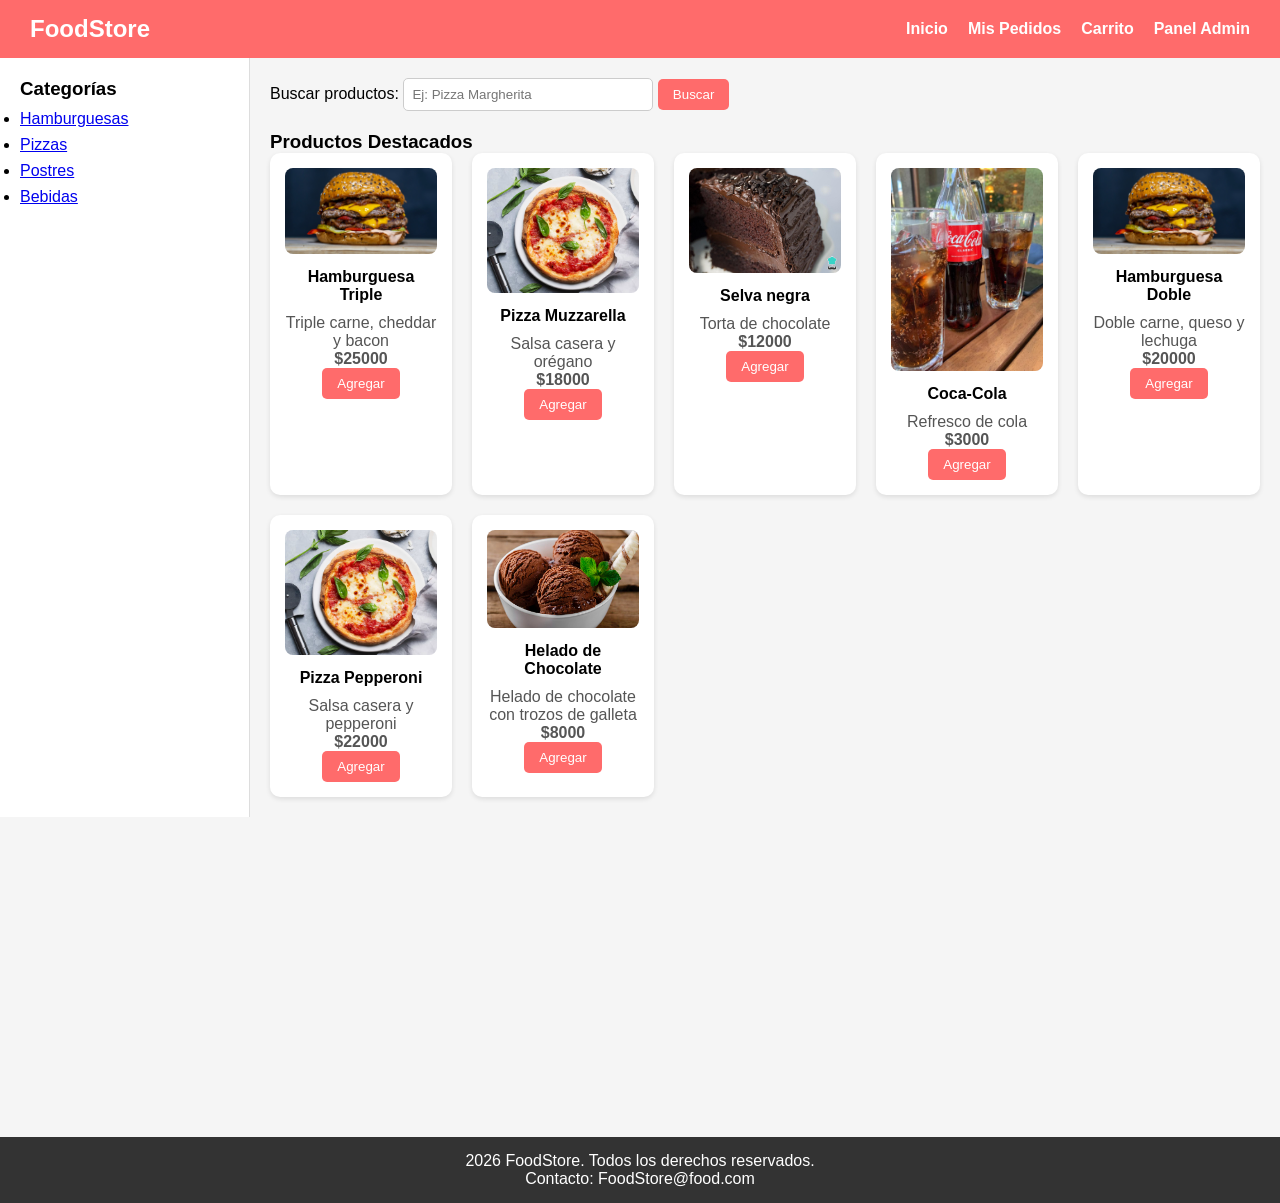
<file: Html/index.html>
<!DOCTYPE html>
<html lang="en">
<head>
    <meta charset="UTF-8">
    <meta name="viewport" content="width=device-width, initial-scale=1.0">
    <title>FoodStore</title>
    <link rel="stylesheet" href="css/styles.css">
</head>
<body>
<header>
    <h1>FoodStore</h1>
    <nav>
    <ul>
        <li><a href="#">Inicio</a></li>
        <li><a href="#">Mis Pedidos</a></li>
        <li><a href="#">Carrito</a></li>
        <li><a href="admin.html" target="_blank">Panel Admin</a></li>
    </ul>
</nav>
</header>



<aside>
    <h3>Categorías</h3>
    <ul id="lista-categorias">
        
    </ul>
</aside>

<main>
    <form action="/search" method="POST">
        <label for="query">Buscar productos:</label>
        <input type="text" id="query" name="query" placeholder="Ej: Pizza Margherita">
        <button type="submit">Buscar</button>
    </form>

<h3>Productos Destacados</h3>
<section id="productos"> 

  
   

</section>     

</main>

<footer>    
    <p>2026 FoodStore. Todos los derechos reservados.</p>
    <p>Contacto: FoodStore@food.com </p>
</footer>  
</body>      
<script type="module" src="./js/main.js"></script>
</html>
</file>
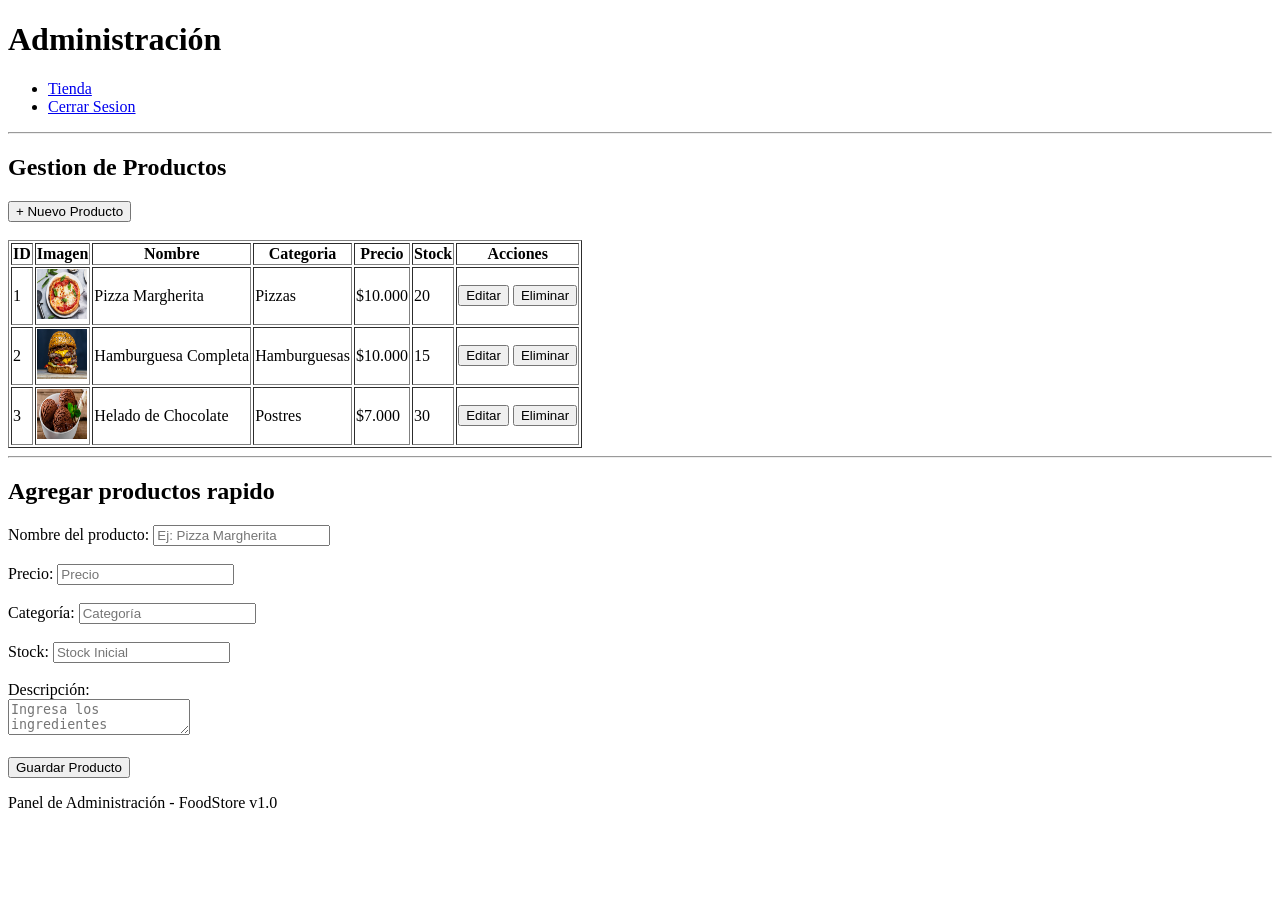
<file: Html/admin.html>
<!DOCTYPE html>
<html lang="en">    
<head>
    <meta charset="UTF-8">
    <meta name="viewport" content="width=device-width, initial-scale=1.0">
    <title>Panel de Administración</title>  
</head>
<body>
<header>
    <h1>Administración</h1>
    <nav>
    <ul>
        <li><a href="index.html" target="_blank">Tienda</a></li>
        <li><a href="#">Cerrar Sesion</a></li>
    </ul>
</nav>
</header>

<hr>

<main>
    <h2>Gestion de Productos</h2>
    <button>+ Nuevo Producto</button>
<br>    
<br>
    <table border="1">
        <thead>
            <tr>
                <th>ID</th>
                <th>Imagen</th>
                <th>Nombre</th>
                <th>Categoria</th>
                <th>Precio</th>
                <th>Stock</th>
                <th>Acciones</th>
            </tr>
        </thead>
        <tbody>
            <tr>
                <td>1</td>
                <td><img src="img/pizza.avif" alt="Pizza Margherita" width="50px" height="50px"></td>
                <td>Pizza Margherita</td>
                <td>Pizzas</td>
                <td>$10.000</td>
                <td>20</td>
                <td><button>Editar</button> <button>Eliminar</button></td>
            </tr>
            <tr>
                <td>2</td>
                <td><img src="img/smash-burger-que-es.jpg" alt="Hamburguesa Completa" width="50px" height="50px"></td>
                <td>Hamburguesa Completa</td>
                <td>Hamburguesas</td>
                <td>$10.000</td>
                <td>15</td>
                <td><button>Editar</button> <button>Eliminar</button></td>
            </tr>
            <tr>
                <td>3</td>
                <td><img src="img/helado_de_chocolate.jpg" alt="Helado de chocolate" width="50px" height="50px"></td>
                <td>Helado de Chocolate</td>
                <td>Postres</td>
                <td>$7.000</td>
                <td>30</td>
                <td><button>Editar</button> <button>Eliminar</button></td>
        </tbody>
    </table>

<hr>

<h2>Agregar productos rapido</h2>
<form action="/add-product" method="POST">
    <label for="name">Nombre del producto:</label>
    <input type="text" name="name" placeholder="Ej: Pizza Margherita" required>
    <br>
<br>
    <label for="price">Precio:</label>
    <input type="number" name="price" placeholder="Precio" required>
    <br>
    <br>
    <label for="category">Categoría:</label>
    <input type="text" name="category" placeholder="Categoría" required>
    <br>
    <br>
    <label for="stock">Stock:</label>
    <input type="number" name="stock" placeholder="Stock Inicial" required>
    <br>
    <br>
    <label for="description">Descripción:</label>
    <br>
        <textarea name="description" placeholder="Ingresa los ingredientes"></textarea>
    <br>
    <br>
    <button type="submit">Guardar Producto</button>

</main>

<footer>
    <p>Panel de Administración - FoodStore v1.0</p>
</file>
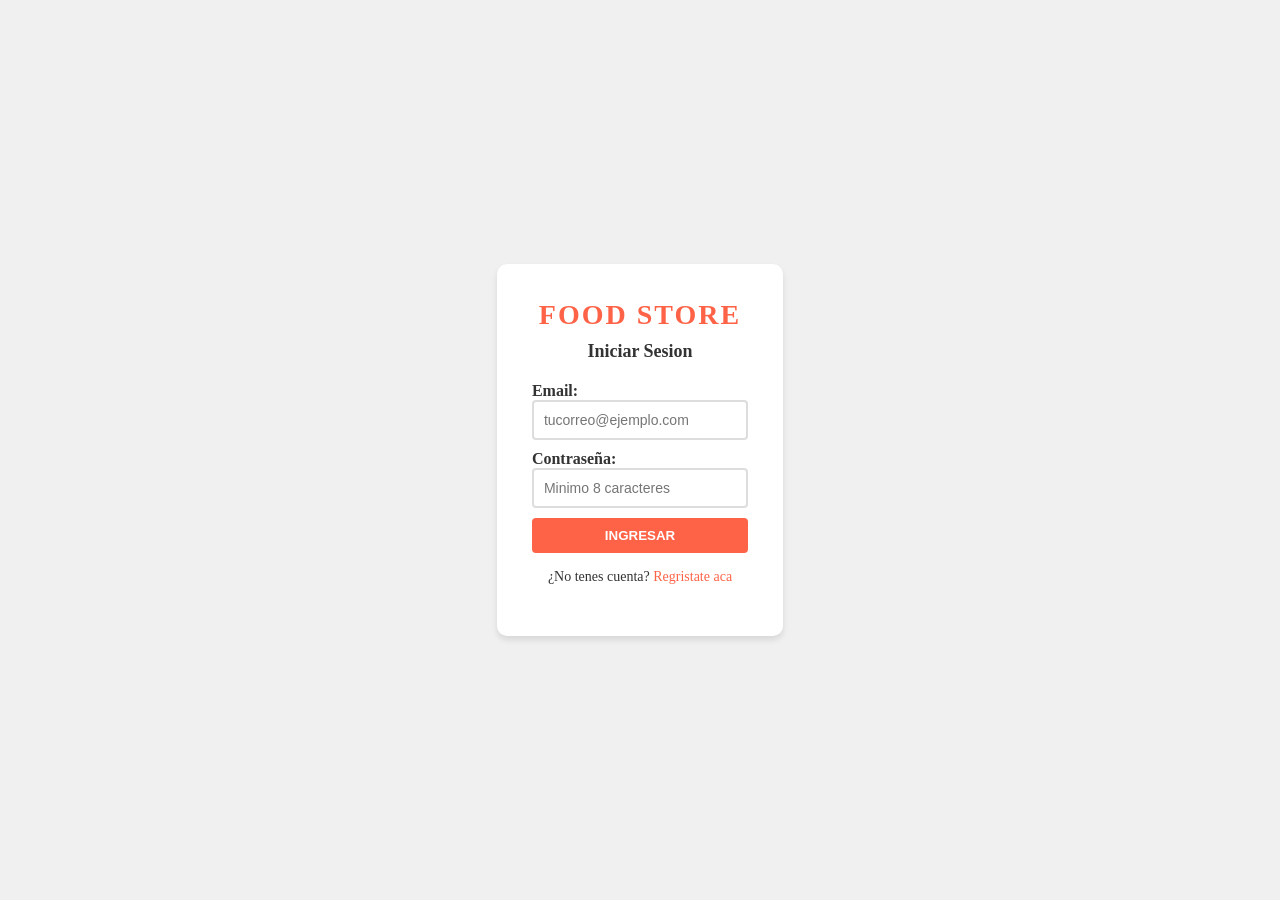
<file: Login/login.html>
<!DOCTYPE html>
<html lang="en">
<head>
    <meta charset="UTF-8">
    <meta http-equiv="X-UA-Compatible" content="IE=edge">
    <meta name="viewport" content="width=device-width, initial-scale=1.0">
    <title>Login</title>
    <link rel="stylesheet" href="login.css">
</head>

<body>  


   <div class="contenedor">
        <form class="form">
            <h1>Food Store</h1>
            <h2>Iniciar Sesion</h2>
            
            <label for="email">Email:</label>
            <input type="email" id="email" name="email" placeholder="tucorreo@ejemplo.com" required >

            <label for="password">Contraseña:</label>
            <input type="password" id="password" name="password" placeholder="Minimo 8 caracteres" required>

            <button type="submit">Ingresar</button>
            <p class="registro">¿No tenes cuenta? <a href="#">Regristate aca</a> </p>
        </form>
    </div>    
</body>

</html>
</file>
<file: Html/css/styles.css>
* {
    margin: 0;
    padding: 0;
    box-sizing: border-box;
    font-family: Arial, sans-serif;
}

/* general */
body {
    display: grid;
    grid-template-areas: 
        "header header"
        "aside main"
        "footer footer";
    grid-template-columns: 250px 1fr;
    background-color: #f5f5f5;
}

/* header y nav */
header {
    grid-area: header;
    background-color: #ff6b6b;
    color: white;
    padding: 15px 30px;
    display: flex;
    justify-content: space-between;
    align-items: center;
}

header h1 {
    font-size: 24px;
}

nav ul {
    display: flex;
    list-style: none;
    gap: 20px;
}

nav a {
    color: white;
    text-decoration: none;
    font-weight: bold;
}

nav a:hover {
    text-decoration: underline;
}

/* aside */
aside {
    grid-area: aside;
    background-color: #ffffff;
    padding: 20px;
    border-right: 1px solid #ddd;
}

aside h3 {
    margin-bottom: 10px;
}

aside ul li {
    margin-bottom: 8px;
    cursor: pointer;
}

aside ul li:hover {
    color: #ff6b6b;
}

/* main */
main {
    grid-area: main;
    padding: 20px;
}

/* boton bsqueda */
form {
    margin-bottom: 20px;
}

input[type="text"] {
    padding: 8px;
    width: 250px;
    border: 1px solid #ccc;
    border-radius: 5px;
}

button {
    padding: 8px 15px;
    background-color: #ff6b6b;
    border: none;
    color: white;
    border-radius: 5px;
    cursor: pointer;
}

button:hover {
    background-color: #e85a5a;
}

/* productos */
#productos {
    display: grid;
    grid-template-columns: repeat(auto-fill, minmax(180px, 1fr));
    gap: 20px;
}

.producto {
    background-color: white;
    padding: 15px;
    border-radius: 10px;
    box-shadow: 0 2px 5px rgba(0,0,0,0.1);
    text-align: center;
}

.producto img {
    max-width: 100%;
    border-radius: 8px;
}

.producto h4 {
    margin: 10px 0;
}

.producto p {
    color: #555;
}

/* footer */
footer {
    grid-area: footer;
    background-color: #333;
    color: white;
    text-align: center;
    padding: 15px;
    margin-top: 20rem;
}
</file>
<file: Login/login.css>
:root {
--color-primario: #ff6347;
--color-fondo: #f0f0f0;
--color-texto: #333;
--color-blanco: #fff;
--color-borde: #ddd;
--color-focus: #ff4500;
}

* {
    box-sizing: border-box;
    margin: 0;
    padding: 0;
}

body {
    background-color: var(--color-fondo);
}

.contenedor{
    display: flex;
    justify-content: center;   
    align-items: center;
    min-height: 100vh; 
}

.form {
    display: flex;
    flex-direction: column;
    background-color: var(--color-blanco);
    padding: 35px;
    border-radius: 10px;  
    box-shadow: 0px 4px 6px rgba(0, 0, 0, 0.1);
}

button {
    background-color: var(--color-primario);
    color: var(--color-blanco);
    border: none;
    padding: 10px 20px;
    border-radius: 4px;
    cursor: pointer;
    text-transform: uppercase;
    font-weight: bold;
}

.form h1 {
    color: var(--color-primario);
    text-align: center;
    font-size: 28px;
    letter-spacing: 2px;
    margin-bottom: 10px;
    text-transform: uppercase;
}

.form h2 {
    color: var(--color-texto);
    font-size: 18px;
    text-align: center;
    margin-bottom: 20px;
}

.form p {
    color: var(--color-texto);
    font-size: 14px;
    text-align: center;
    margin: 1rem;
}

.form a {
    color: var(--color-primario);
    text-decoration: none;
    
}


label {
    color: var(--color-texto);
    font-weight: bold;
}

input {
    width: 100%;
    padding: 10px;
    margin-bottom: 10px;
    border: 2px solid var(--color-borde);
    border-radius: 4px;
    font-size: 14px;
}

input:focus {
    border-color: var(--color-focus);
    outline: none;
}

button:hover {
    background-color: var(--color-focus);
}
</file>
